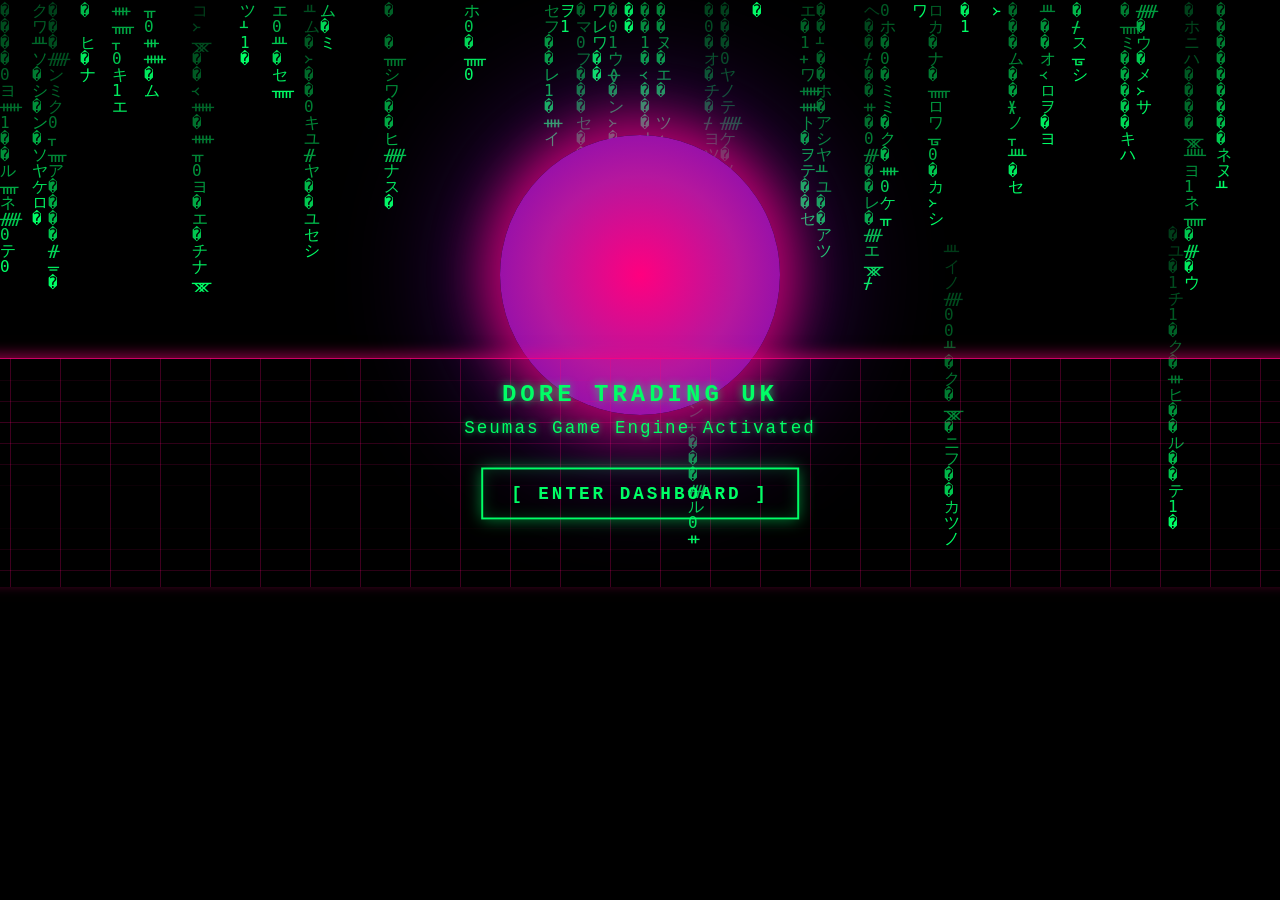
<file: index.html>
<!DOCTYPE html>
<html lang="en">
<head>
    <meta charset="UTF-8">
    <meta name="viewport" content="width=device-width, initial-scale=1.0">
    <title>Dore Trading UK - Explorer</title>
    <link rel="stylesheet" href="style.css">
</head>
<body>
    <!-- Background Matrix Rain Canvas (Druid, Sumerian & Code) -->
    <div class="matrix-background">
        <canvas id="matrixCanvas"></canvas>
    </div>

    <!-- PAGE 1: Landing / Entry Page -->
    <section id="page-landing" class="page active">
        <div class="retrowave-landscape">
            <div class="glowing-sun"></div>
            <div class="moving-grid"></div>
        </div>
        <div class="content">
            <h1 class="main-title">Dore Trading UK</h1>
            <p class="subtitle">Seumas Game Engine Activated</p>
            <button class="enter-btn" onclick="navigateTo('page-dashboard')">[ ENTER DASHBOARD ]</button>
        </div>
    </section>

    <!-- PAGE 2: Dashboard Page (No Car + Retro Pager Added) -->
    <section id="page-dashboard" class="page">
        <div class="car-scene-background">
            <!-- Faint Retro Game Circuit Board Layer Behind Sun -->
            <div class="circuit-board-bg"></div>
            
            <!-- Live Circuit Glowing & Moving Sun -->
            <div class="circuit-sun">
                <div class="circuit-core"></div>
                <div class="circuit-node n1"></div>
                <div class="circuit-node n2"></div>
                <div class="circuit-node n3"></div>
            </div>

            <div class="mountain-silhouette"></div>
            <div class="moving-grid car-grid"></div>
            <!-- Car has been removed as requested -->
        </div>
        
        <!-- Retro Style Pager in Top Corner -->
        <div class="retro-pager">
            <div class="pager-brand">DORE-BEEP // MODEL 1992</div>
            <div class="pager-screen">
                <div class="pager-text-scroll">♪ PLAY MP3 NOW - SYNTHWAVE_MIX.MP3 ♪</div>
            </div>
            <div class="pager-led-light"></div>
        </div>

        <div class="dashboard-header">
            <h2>DORE TRADING UK // DASHBOARD</h2>
            <div class="nav-tabs">
                <button class="tab-btn active" onclick="navigateTo('page-dashboard')">Dashboard</button>
                <button class="tab-btn" onclick="navigateTo('page-seumas')">Seumas Engine</button>
                <button class="tab-btn" onclick="navigateTo('page-print-preview')">Print Preview</button>
                <button class="back-home-btn" onclick="navigateTo('page-landing')">Home</button>
            </div>
        </div>

        <div class="dashboard-content">
            <div class="matrix-card">
                <h3>SYSTEM STATUS: ONLINE</h3>
                <p>Select a module to interface with quantitative matrix networks, print tools, or management consoles.</p>
                <div class="action-grid">
                    <button class="cyber-card-btn" onclick="navigateTo('page-seumas')">
                        <span class="icon">⚙️</span>
                        <span>Seumas Engine Tab</span>
                    </button>
                    <button class="cyber-card-btn" onclick="navigateTo('page-seumas')">
                        <span class="icon">📊</span>
                        <span>Print Matrix Tab</span>
                    </button>
                    <button class="cyber-card-btn" onclick="alert('Management Module Active.')">
                        <span class="icon">📁</span>
                        <span>Management Tab</span>
                    </button>
                </div>
            </div>
        </div>
    </section>

    <!-- PAGE 3: Seumas Engine Page (Unchanged) -->
    <section id="page-seumas" class="page">
        <div class="pyramid-scene-background">
            <div class="cyber-sphere-sun"></div>
            <div class="pyramid-city"></div>
            <div class="moving-grid pyramid-grid"></div>
        </div>

        <div class="dashboard-header">
            <h2>SEUMAS QUANTITATIVE ENGINE</h2>
            <div class="nav-tabs">
                <button class="tab-btn" onclick="navigateTo('page-dashboard')">Dashboard</button>
                <button class="tab-btn active" onclick="navigateTo('page-seumas')">Seumas Engine</button>
                <button class="tab-btn" onclick="navigateTo('page-print-preview')">Print Preview</button>
                <button class="back-home-btn" onclick="navigateTo('page-landing')">Home</button>
            </div>
        </div>

        <div class="sub-nav-bar">
            <button class="sub-tab active" onclick="switchSubTab('print-tools')">Print Tools</button>
            <button class="sub-tab" onclick="switchSubTab('orders')">Orders</button>
            <button class="sub-tab" onclick="switchSubTab('database')">Database</button>
            <button class="sub-tab highlight" onclick="navigateTo('page-print-preview')">Print Grid Matrix ➔</button>
        </div>

        <div class="dashboard-content">
            <div id="sub-print-tools" class="sub-tab-content active">
                <div class="matrix-card">
                    <h3>PRINT TOOLS SUITE</h3>
                    <p>Configure color balance, matrix dithering, and vector calibration parameters.</p>
                    <button class="cyber-btn" onclick="navigateTo('page-print-preview')">Open Print Grid Matrix</button>
                </div>
            </div>
            <div id="sub-orders" class="sub-tab-content">
                <div class="matrix-card">
                    <h3>LIVE ORDERS QUEUE</h3>
                    <p>No pending quantitative batches. All nodes synchronized with mainframe.</p>
                </div>
            </div>
            <div id="sub-database" class="sub-tab-content">
                <div class="matrix-card">
                    <h3>SYSTEM DATABASE ARCHIVES</h3>
                    <p>Sumerian & Ogham cipher logs secure. 1,024 blocks indexed.</p>
                </div>
            </div>
        </div>
    </section>

    <!-- PAGE 4: Print Preview Page (Unchanged) -->
    <section id="page-print-preview" class="page">
        <div class="retrowave-landscape">
            <div class="glowing-sun"></div>
            <div class="moving-grid"></div>
        </div>

        <div class="dashboard-header">
            <h2>PRINT GRID MATRIX // PREVIEW STATION</h2>
            <div class="nav-tabs">
                <button class="tab-btn" onclick="navigateTo('page-dashboard')">Dashboard</button>
                <button class="tab-btn" onclick="navigateTo('page-seumas')">Seumas Engine</button>
                <button class="tab-btn active" onclick="navigateTo('page-print-preview')">Print Preview</button>
                <button class="back-home-btn" onclick="navigateTo('page-landing')">Home</button>
            </div>
        </div>

        <div class="dashboard-content">
            <div class="retro-monitor">
                <div class="monitor-bezel">
                    <div class="monitor-screen">
                        <div class="scanlines"></div>
                        <div class="screen-content">
                            <div class="terminal-header">DORE_OS v4.02 // RENDER_MONITOR</div>
                            <div class="preview-viewport" id="previewViewport">
                                <div class="placeholder-art">
                                    <div class="retro-sun-mini"></div>
                                    <div class="retro-grid-mini"></div>
                                    <span id="previewText">AWAITING_RENDER_INPUT...</span>
                                </div>
                            </div>
                            <div class="terminal-footer">> SYSTEM READY FOR MOCKUP EXPORT</div>
                        </div>
                    </div>
                    <div class="monitor-controls">
                        <div class="power-led"></div>
                        <span class="brand-label">DORE-COMM_TERM</span>
                    </div>
                </div>

                <div class="monitor-action-panel">
                    <input type="file" id="imageUploadInput" accept="image/*" style="display: none;" onchange="handleImageUpload(event)">
                    <button class="cyber-btn upload-btn" onclick="document.getElementById('imageUploadInput').click()">📁 Upload Image to Database</button>
                    <button class="cyber-btn mockup-btn" onclick="triggerPrintMockup()">🖨️ Print Mockup</button>
                </div>
            </div>
        </div>
    </section>

    <script src="script.js"></script>
</body>
</html>
</file>
<file: style.css>
/* --- Base Styles --- */
body, html {
    margin: 0;
    padding: 0;
    width: 100%;
    height: 100%;
    overflow: hidden;
    background-color: #000;
    font-family: 'Courier New', Courier, monospace;
    color: #fff;
}

.page {
    position: absolute;
    top: 0;
    left: 0;
    width: 100%;
    height: 100%;
    display: none;
    opacity: 0;
    transition: opacity 0.5s ease-in-out;
}

.page.active {
    display: block;
    opacity: 1;
    z-index: 5;
}

/* --- Background Layers --- */
.matrix-background {
    position: absolute;
    top: 0;
    left: 0;
    width: 100%;
    height: 100%;
    z-index: 1;
    pointer-events: none;
}

#matrixCanvas {
    display: block;
}

/* Retrowave Landscape Layer (Page 1 & 4) */
.retrowave-landscape {
    position: absolute;
    bottom: 0;
    left: 0;
    width: 100%;
    height: 100%;
    z-index: 2;
    pointer-events: none;
    overflow: hidden;
}

.glowing-sun {
    position: absolute;
    top: 15%;
    left: 50%;
    transform: translateX(-50%);
    width: 280px;
    height: 280px;
    background: radial-gradient(circle, #ff007f 0%, #b5179e 50%, #7209b7 100%);
    border-radius: 50%;
    box-shadow: 0 0 50px 15px rgba(255, 0, 127, 0.7), 0 0 120px 40px rgba(114, 9, 183, 0.5);
    animation: pulseSun 4s infinite alternate;
}

@keyframes pulseSun {
    0% { box-shadow: 0 0 50px 15px rgba(255, 0, 127, 0.7), 0 0 120px 40px rgba(114, 9, 183, 0.5); transform: translateX(-50%) scale(1); }
    100% { box-shadow: 0 0 70px 25px rgba(255, 0, 127, 0.9), 0 0 160px 60px rgba(114, 9, 183, 0.7); transform: translateX(-50%) scale(1.03); }
}

.moving-grid {
    position: absolute;
    bottom: 0;
    left: -50%;
    width: 200%;
    height: 60%;
    background-image: 
        linear-gradient(to right, rgba(255, 0, 127, 0.25) 1px, transparent 1px),
        linear-gradient(to bottom, rgba(255, 0, 127, 0.25) 1px, transparent 1px);
    background-size: 50px 50px;
    transform: rotateX(65deg);
    transform-origin: top center;
    animation: moveGrid 3s linear infinite;
    border-top: 2px solid rgba(255, 0, 127, 0.8);
    box-shadow: 0 -10px 30px rgba(255, 0, 127, 0.5);
}

@keyframes moveGrid {
    0% { background-position: 0 0; }
    100% { background-position: 0 50px; }
}

/* --- Page 1 Landing Content & Glowing Enter Button --- */
.content {
    position: absolute;
    top: 50%;
    left: 50%;
    transform: translate(-50%, -50%);
    text-align: center;
    z-index: 10;
}

.main-title {
    font-size: 1.5rem;
    color: #00ff66;
    text-transform: uppercase;
    letter-spacing: 4px;
    margin: 0 0 10px 0;
    text-shadow: 0 0 8px rgba(0, 255, 102, 0.8);
}

.subtitle {
    font-size: 1.1rem;
    color: #00ff66;
    letter-spacing: 2px;
    margin: 0 0 30px 0;
    text-shadow: 0 0 6px rgba(0, 255, 102, 0.7);
}

.enter-btn {
    background: transparent;
    border: 2px solid #00ff66;
    color: #00ff66;
    padding: 14px 28px;
    font-size: 1.1rem;
    font-family: 'Courier New', Courier, monospace;
    font-weight: bold;
    text-transform: uppercase;
    letter-spacing: 3px;
    cursor: pointer;
    box-shadow: 0 0 15px rgba(0, 255, 102, 0.5), inset 0 0 15px rgba(0, 255, 102, 0.2);
    animation: pulseEnter 2s infinite alternate;
    transition: all 0.3s ease;
}

.enter-btn:hover {
    background: #00ff66;
    color: #000;
    box-shadow: 0 0 30px #00ff66, inset 0 0 20px #00ff66;
    transform: scale(1.05);
}

@keyframes pulseEnter {
    0% { box-shadow: 0 0 10px rgba(0, 255, 102, 0.4); }
    100% { box-shadow: 0 0 25px rgba(0, 255, 102, 0.9), 0 0 40px rgba(0, 255, 102, 0.4); }
}

/* --- Dashboard Navigation Header --- */
.dashboard-header {
    position: absolute;
    top: 0;
    left: 0;
    width: 100%;
    height: 70px;
    background: rgba(0, 0, 0, 0.85);
    border-bottom: 2px solid #ff007f;
    display: flex;
    justify-content: space-between;
    align-items: center;
    padding: 0 30px;
    box-sizing: border-box;
    z-index: 20;
}

.dashboard-header h2 {
    font-size: 1.1rem;
    color: #ff007f;
    letter-spacing: 2px;
    margin: 0;
    text-shadow: 0 0 8px rgba(255, 0, 127, 0.7);
}

.nav-tabs {
    display: flex;
    gap: 15px;
}

.tab-btn, .back-home-btn {
    background: rgba(255, 0, 127, 0.1);
    border: 1px solid #ff007f;
    color: #ff007f;
    padding: 8px 16px;
    font-family: 'Courier New', Courier, monospace;
    font-size: 0.9rem;
    cursor: pointer;
    transition: all 0.3s;
}

.tab-btn.active, .tab-btn:hover, .back-home-btn:hover {
    background: #ff007f;
    color: #fff;
    box-shadow: 0 0 12px #ff007f;
}

.back-home-btn {
    border-color: #00ff66;
    color: #00ff66;
    background: rgba(0, 255, 102, 0.1);
}
.back-home-btn:hover {
    background: #00ff66;
    color: #000;
    box-shadow: 0 0 12px #00ff66;
}

/* --- PAGE 2: Circuit Background & Live Circuit Sun Styling --- */
.car-scene-background {
    position: absolute;
    top: 0;
    left: 0;
    width: 100%;
    height: 100%;
    z-index: 2;
    overflow: hidden;
    background: linear-gradient(to bottom, #05020d 0%, #17072c 50%, #000 100%);
}

.circuit-board-bg {
    position: absolute;
    top: 0;
    left: 0;
    width: 100%;
    height: 70%;
    background-image: 
        radial-gradient(circle, rgba(0, 255, 102, 0.15) 2px, transparent 2px),
        linear-gradient(to right, rgba(0, 255, 102, 0.05) 1px, transparent 1px),
        linear-gradient(to bottom, rgba(0, 255, 102, 0.05) 1px, transparent 1px);
    background-size: 40px 40px, 80px 80px, 80px 80px;
    opacity: 0.35;
    animation: pulseCircuit 6s infinite alternate ease-in-out;
    pointer-events: none;
    z-index: 1;
}

@keyframes pulseCircuit {
    0% { opacity: 0.2; transform: scale(1); }
    100% { opacity: 0.45; transform: scale(1.02); }
}

.circuit-sun {
    position: absolute;
    top: 13%;
    left: 50%;
    transform: translateX(-50%);
    width: 270px;
    height: 270px;
    background: radial-gradient(circle, #ff00aa 0%, #7209b7 60%, #3a0ca3 100%);
    border-radius: 50%;
    box-shadow: 0 0 50px 15px rgba(255, 0, 170, 0.6), 0 0 120px 40px rgba(0, 255, 102, 0.3);
    border: 2px dashed rgba(0, 255, 102, 0.6);
    animation: circuitSunMove 5s infinite alternate ease-in-out;
    z-index: 2;
}

.circuit-core {
    position: absolute;
    top: 50%;
    left: 50%;
    transform: translate(-50%, -50%);
    width: 80%;
    height: 80%;
    border: 1px solid rgba(0, 255, 102, 0.4);
    border-radius: 50%;
    background-image: radial-gradient(circle, transparent 50%, rgba(0, 255, 102, 0.2) 50%);
    background-size: 15px 15px;
    animation: rotateCore 20s linear infinite;
}

@keyframes rotateCore {
    0% { transform: translate(-50%, -50%) rotate(0deg); }
    100% { transform: translate(-50%, -50%) rotate(360deg); }
}

.circuit-node {
    position: absolute;
    width: 8px;
    height: 8px;
    background: #00ff66;
    border-radius: 50%;
    box-shadow: 0 0 8px #00ff66, 0 0 15px #00ff66;
}

.circuit-node.n1 { top: 20%; left: 30%; animation: flashNode 1.2s infinite alternate; }
.circuit-node.n2 { top: 60%; left: 75%; animation: flashNode 0.8s infinite alternate; }
.circuit-node.n3 { top: 70%; left: 25%; animation: flashNode 1.5s infinite alternate; }

@keyframes flashNode {
    0% { opacity: 0.3; transform: scale(0.8); }
    100% { opacity: 1; transform: scale(1.4); box-shadow: 0 0 12px #00ff66, 0 0 25px #00ff66; }
}

@keyframes circuitSunMove {
    0% { transform: translateX(-50%) translateY(0px) scale(1); filter: hue-rotate(0deg); }
    100% { transform: translateX(-50%) translateY(-6px) scale(1.04); filter: hue-rotate(15deg); }
}

.mountain-silhouette {
    position: absolute;
    bottom: 40%;
    left: 0;
    width: 100%;
    height: 150px;
    background: linear-gradient(135deg, #180324 25%, #2a0845 50%, #0d0118 75%);
    clip-path: polygon(0% 100%, 5% 70%, 12% 85%, 20% 50%, 28% 75%, 35% 40%, 45% 80%, 55% 45%, 65% 75%, 72% 55%, 82% 85%, 90% 60%, 100% 100%);
    z-index: 3;
}

.car-grid {
    background-image: 
        linear-gradient(to right, rgba(0, 255, 255, 0.3) 1px, transparent 1px),
        linear-gradient(to bottom, rgba(0, 255, 255, 0.3) 1px, transparent 1px) !important;
    border-top: 2px solid #00ffff !important;
    box-shadow: 0 -10px 30px rgba(0, 255, 255, 0.6) !important;
    animation: moveGrid 1.8s linear infinite !important;
    z-index: 4;
}

/* --- Retro Pager Component --- */
.retro-pager {
    position: absolute;
    top: 85px;
    right: 30px;
    width: 220px;
    background: #222;
    border: 3px solid #444;
    border-radius: 8px;
    padding: 8px;
    box-shadow: 0 5px 20px rgba(0,0,0,0.8), inset 0 0 10px rgba(0,0,0,0.9);
    z-index: 25;
    font-family: 'Courier New', Courier, monospace;
}

.pager-brand {
    font-size: 0.65rem;
    color: #888;
    margin-bottom: 4px;
    letter-spacing: 1px;
}

.pager-screen {
    background: #98fb98;
    border: 2px inset #556b2f;
    border-radius: 3px;
    height: 28px;
    overflow: hidden;
    position: relative;
    display: flex;
    align-items: center;
}

.pager-text-scroll {
    position: absolute;
    white-space: nowrap;
    color: #000;
    font-size: 0.75rem;
    font-weight: bold;
    animation: scrollPager 8s linear infinite;
}

@keyframes scrollPager {
    0% { transform: translateX(220px); }
    100% { transform: translateX(-350px); }
}

.pager-led-light {
    position: absolute;
    top: 12px;
    right: 12px;
    width: 5px;
    height: 5px;
    background: #ff0000;
    border-radius: 50%;
    box-shadow: 0 0 6px #ff0000;
    animation: pagerBlink 1s infinite alternate;
}

@keyframes pagerBlink {
    0% { opacity: 0.2; }
    100% { opacity: 1; box-shadow: 0 0 10px #ff0000; }
}

/* --- Page 3: Pyramid / City Background (Unchanged) --- */
.pyramid-scene-background {
    position: absolute;
    top: 0;
    left: 0;
    width: 100%;
    height: 100%;
    z-index: 2;
    overflow: hidden;
    background: #020005;
}

.cyber-sphere-sun {
    position: absolute;
    top: 12%;
    left: 50%;
    transform: translateX(-50%);
    width: 180px;
    height: 180px;
    background: radial-gradient(circle, #00ffff 0%, #7209b7 70%);
    border-radius: 50%;
    box-shadow: 0 0 40px #00ffff;
    border: 2px solid #fff;
    animation: pulseSun 3s infinite alternate;
}

.pyramid-city {
    position: absolute;
    bottom: 40%;
    left: 0;
    width: 100%;
    height: 220px;
    background: linear-gradient(to top, #ff007f 0%, transparent 100%);
    clip-path: polygon(0% 100%, 15% 70%, 30% 85%, 50% 20%, 70% 85%, 85% 65%, 100% 100%);
    opacity: 0.8;
    z-index: 3;
}

.pyramid-grid {
    background-image: 
        linear-gradient(to right, rgba(255, 0, 111, 0.3) 1px, transparent 1px),
        linear-gradient(to bottom, rgba(255, 0, 111, 0.3) 1px, transparent 1px) !important;
    border-top: 2px solid #ff006f !important;
    box-shadow: 0 -10px 30px rgba(255, 0, 111, 0.6) !important;
    animation: moveGrid 2.5s linear infinite !important;
}

/* --- Sub Navigation Bar (Page 3) --- */
.sub-nav-bar {
    position: absolute;
    top: 75px;
    left: 0;
    width: 100%;
    height: 50px;
    background: rgba(0, 0, 0, 0.7);
    display: flex;
    justify-content: center;
    gap: 20px;
    align-items: center;
    z-index: 20;
    border-bottom: 1px solid rgba(255, 0, 127, 0.3);
}

.sub-tab {
    background: transparent;
    border: none;
    color: #a0a0a0;
    font-family: 'Courier New', Courier, monospace;
    font-size: 0.95rem;
    cursor: pointer;
    padding: 5px 12px;
    transition: all 0.3s;
}

.sub-tab.active, .sub-tab:hover {
    color: #00ff66;
    text-shadow: 0 0 8px rgba(0, 255, 102, 0.8);
    border-bottom: 2px solid #00ff66;
}

.sub-tab.highlight {
    color: #ff007f;
    border: 1px dashed #ff007f;
}
.sub-tab.highlight:hover {
    background: #ff007f;
    color: #fff;
}

/* --- Dashboard & Card UI Components --- */
.dashboard-content {
    position: absolute;
    top: 140px;
    left: 0;
    width: 100%;
    height: calc(100% - 140px);
    display: flex;
    justify-content: center;
    align-items: center;
    z-index: 10;
    padding: 20px;
    box-sizing: border-box;
}

.matrix-card {
    background: rgba(0, 0, 0, 0.82);
    border: 1px solid #ff007f;
    box-shadow: 0 0 25px rgba(255, 0, 127, 0.4);
    padding: 30px;
    border-radius: 6px;
    max-width: 600px;
    width: 100%;
    text-align: center;
}

.matrix-card h3 {
    color: #00ff66;
    margin-top: 0;
    letter-spacing: 2px;
    text-shadow: 0 0 8px rgba(0, 255, 102, 0.6);
}

.matrix-card p {
    color: #ccc;
    font-size: 0.95rem;
    line-height: 1.5;
}

.action-grid {
    display: flex;
    gap: 15px;
    justify-content: center;
    margin-top: 25px;
}

.cyber-card-btn {
    background: rgba(0, 255, 102, 0.05);
    border: 1px solid #00ff66;
    color: #00ff66;
    padding: 15px;
    flex: 1;
    display: flex;
    flex-direction: column;
    align-items: center;
    gap: 8px;
    font-family: 'Courier New', Courier, monospace;
    cursor: pointer;
    transition: all 0.3s;
}

.cyber-card-btn:hover {
    background: #00ff66;
    color: #000;
    box-shadow: 0 0 20px #00ff66;
    transform: translateY(-3px);
}

.cyber-card-btn .icon {
    font-size: 1.5rem;
}

.sub-tab-content {
    display: none;
    width: 100%;
    justify-content: center;
}
.sub-tab-content.active {
    display: flex;
}

.cyber-btn {
    background: transparent;
    border: 1px solid #00ff66;
    color: #00ff66;
    padding: 10px 20px;
    font-family: 'Courier New', Courier, monospace;
    font-weight: bold;
    cursor: pointer;
    margin-top: 15px;
    transition: all 0.3s;
}
.cyber-btn:hover {
    background: #00ff66;
    color: #000;
    box-shadow: 0 0 15px #00ff66;
}

/* --- Page 4: Retro Computer Screen Card --- */
.retro-monitor {
    background: #151515;
    border: 6px solid #333;
    border-radius: 12px;
    padding: 20px;
    width: 650px;
    box-shadow: 0 0 40px rgba(0, 0, 0, 0.9), inset 0 0 20px rgba(0,0,0,0.8);
    text-align: center;
}

.monitor-screen {
    background: #050b05;
    border: 4px inset #222;
    border-radius: 6px;
    height: 340px;
    position: relative;
    overflow: hidden;
    box-shadow: inset 0 0 30px rgba(0, 255, 100, 0.15);
}

.scanlines {
    position: absolute;
    top: 0; left: 0; width: 100%; height: 100%;
    background: linear-gradient(rgba(18, 16, 16, 0) 50%, rgba(0, 0, 0, 0.35) 50%);
    background-size: 100% 4px;
    z-index: 10;
    pointer-events: none;
}

.screen-content {
    position: relative;
    height: 100%;
    display: flex;
    flex-direction: column;
    padding: 15px;
    box-sizing: border-box;
    z-index: 5;
}

.terminal-header {
    font-size: 0.8rem;
    color: #00ff66;
    text-align: left;
    margin-bottom: 10px;
    text-shadow: 0 0 5px #00ff66;
}

.preview-viewport {
    flex: 1;
    border: 1px dashed #00ff66;
    display: flex;
    justify-content: center;
    align-items: center;
    position: relative;
    overflow: hidden;
    background: #000;
}

.placeholder-art {
    position: relative;
    width: 100%;
    height: 100%;
    display: flex;
    justify-content: center;
    align-items: center;
}

.retro-sun-mini {
    position: absolute;
    top: 25%;
    width: 80px;
    height: 80px;
    background: radial-gradient(circle, #ff007f, #7209b7);
    border-radius: 50%;
    box-shadow: 0 0 20px #ff007f;
}

.retro-grid-mini {
    position: absolute;
    bottom: 0;
    width: 100%;
    height: 50%;
    background-image: linear-gradient(to right, rgba(255,0,127,0.4) 1px, transparent 1px),
                        linear-gradient(to bottom, rgba(255,0,127,0.4) 1px, transparent 1px);
    background-size: 20px 20px;
    transform: rotateX(45deg);
}

#previewText {
    position: relative;
    z-index: 12;
    color: #00ff66;
    font-size: 0.85rem;
    text-shadow: 0 0 8px #00ff66;
    background: rgba(0,0,0,0.7);
    padding: 6px 12px;
}

.preview-image-tag {
    max-width: 100%;
    max-height: 100%;
    object-fit: contain;
    z-index: 15;
    position: relative;
}

.terminal-footer {
    font-size: 0.75rem;
    color: #00ff66;
    text-align: left;
    margin-top: 8px;
    opacity: 0.8;
}

.monitor-controls {
    display: flex;
    justify-content: space-between;
    align-items: center;
    margin-top: 12px;
    padding: 0 5px;
}

.power-led {
    width: 8px;
    height: 8px;
    background: #00ff66;
    border-radius: 50%;
    box-shadow: 0 0 8px #00ff66;
    animation: pulseLed 1.5s infinite alternate;
}

@keyframes pulseLed {
    0% { opacity: 0.5; }
    100% { opacity: 1; box-shadow: 0 0 12px #00ff66; }
}

.brand-label {
    font-size: 0.75rem;
    color: #777;
    letter-spacing: 1px;
}

.monitor-action-panel {
    display: flex;
    gap: 15px;
    justify-content: center;
    margin-top: 20px;
}

.upload-btn {
    border-color: #00ff66;
    color: #00ff66;
}

.mockup-btn {
    border-color: #ff007f;
    color: #ff007f;
}
.mockup-btn:hover {
    background: #ff007f !important;
    box-shadow: 0 0 15px #ff007f !important;
    color: #fff !important;
}
</file>
